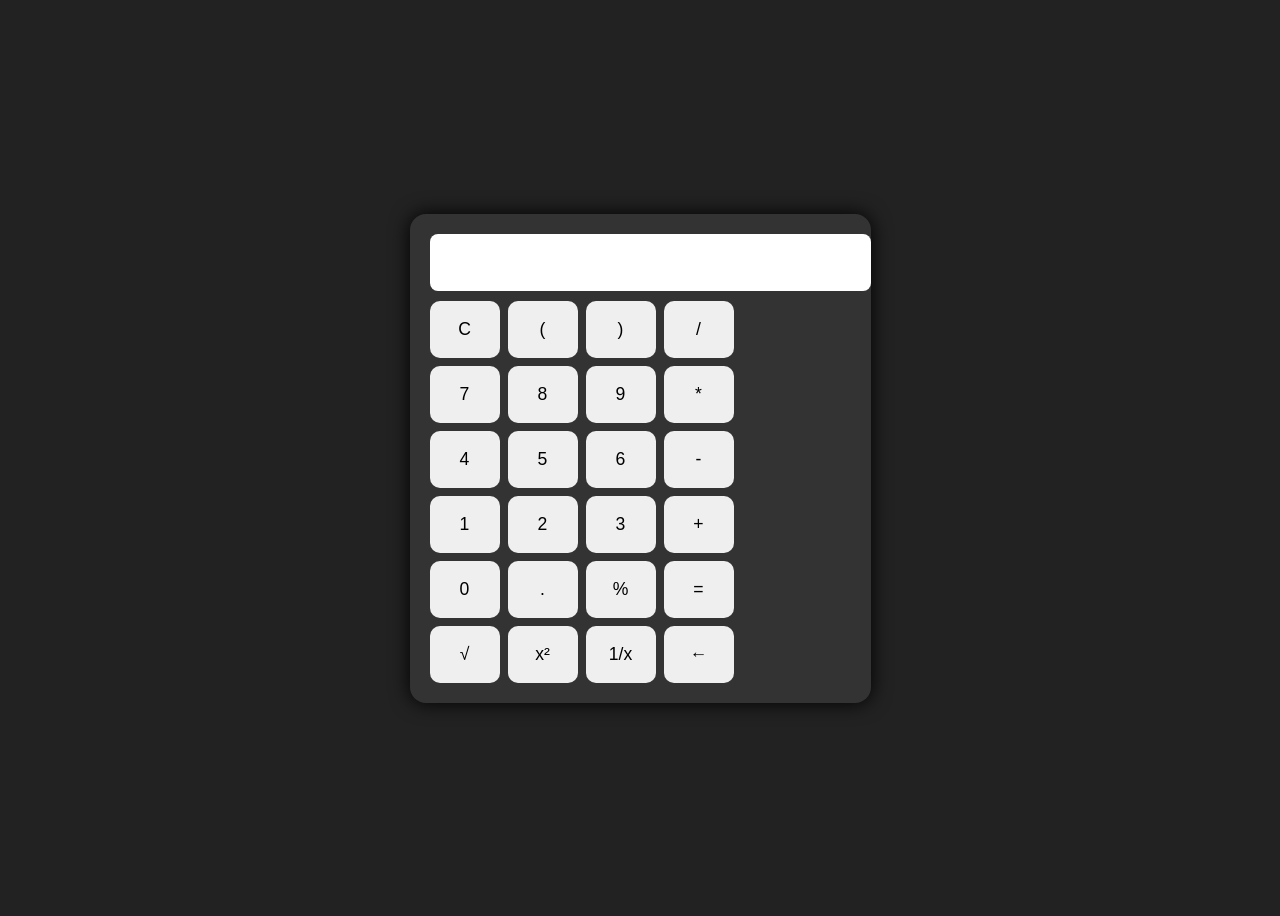
<file: Advanced_Calculator/index.html>
<!DOCTYPE html>
<html>
<head>
    <meta charset='UTF-8'>
    <meta name='viewport' content='width=device-width,initial-scale=1'>
    <title>Advanced Calculator</title>
    <link rel='stylesheet' href='style.css'>
</head>

<body>
    <div class='calc'><input id='display' readonly>
        <div class='grid' id='keys'></div>
    </div>
    <script src='script.js'></script>
</body>

</html>
</file>
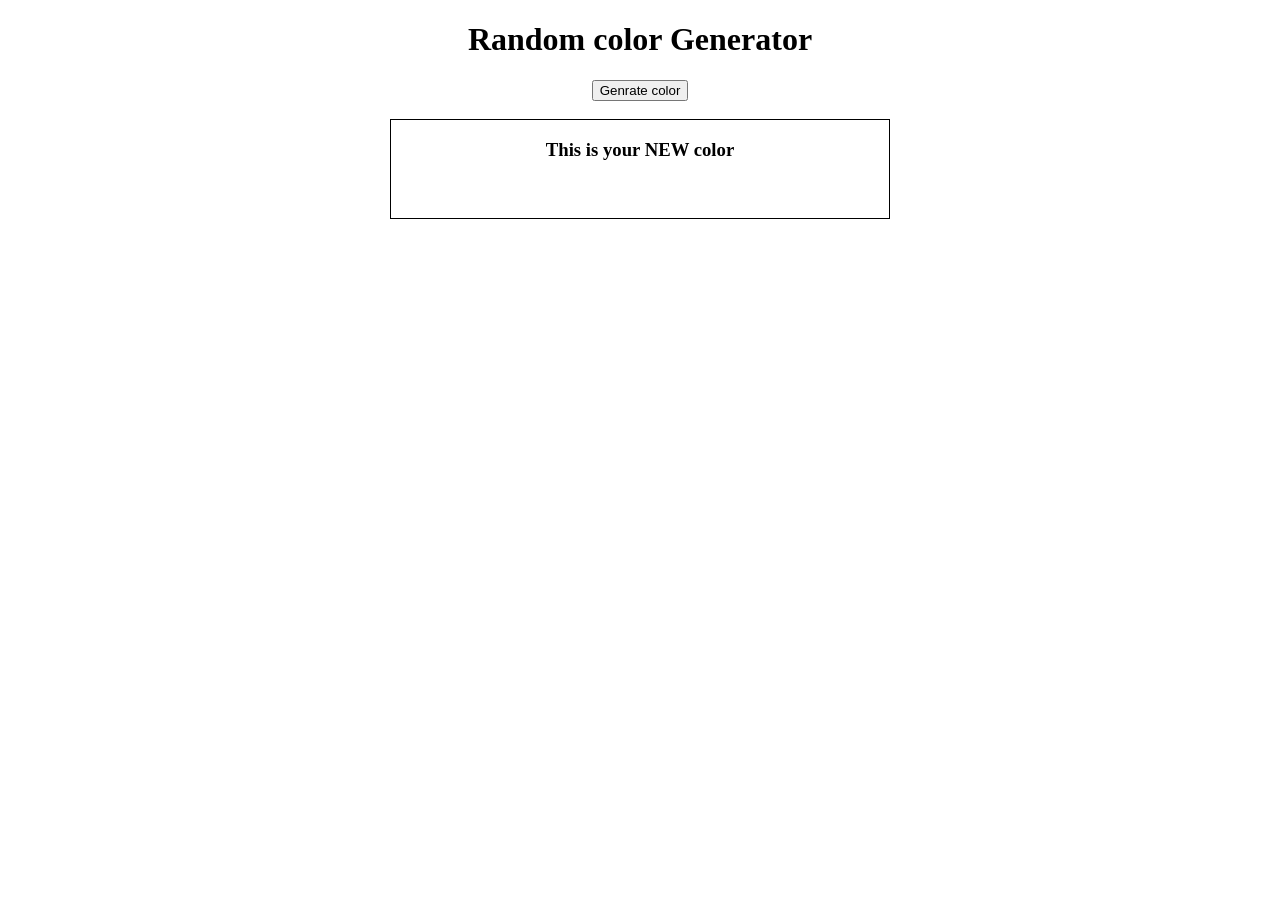
<file: Random_color_genrator/index.html>
<!DOCTYPE html>
<html lang="en">
<head>
    <meta charset="UTF-8">
    <meta name="viewport" content="width=device-width, initial-scale=1.0">
    <title>Random Color Generator</title>
    <link rel="stylesheet" href="style.css">
</head>
<body>
    <h1>Random color Generator</h1>
    
    <div id="button">
        <button>Genrate color</button>
    </div>
    <br>
    <div  id="mainbox">
      <h3 id="box">  This is your NEW color </h3>
    </div>

</body>
    <script src="script.js"></script>
</html>
</file>
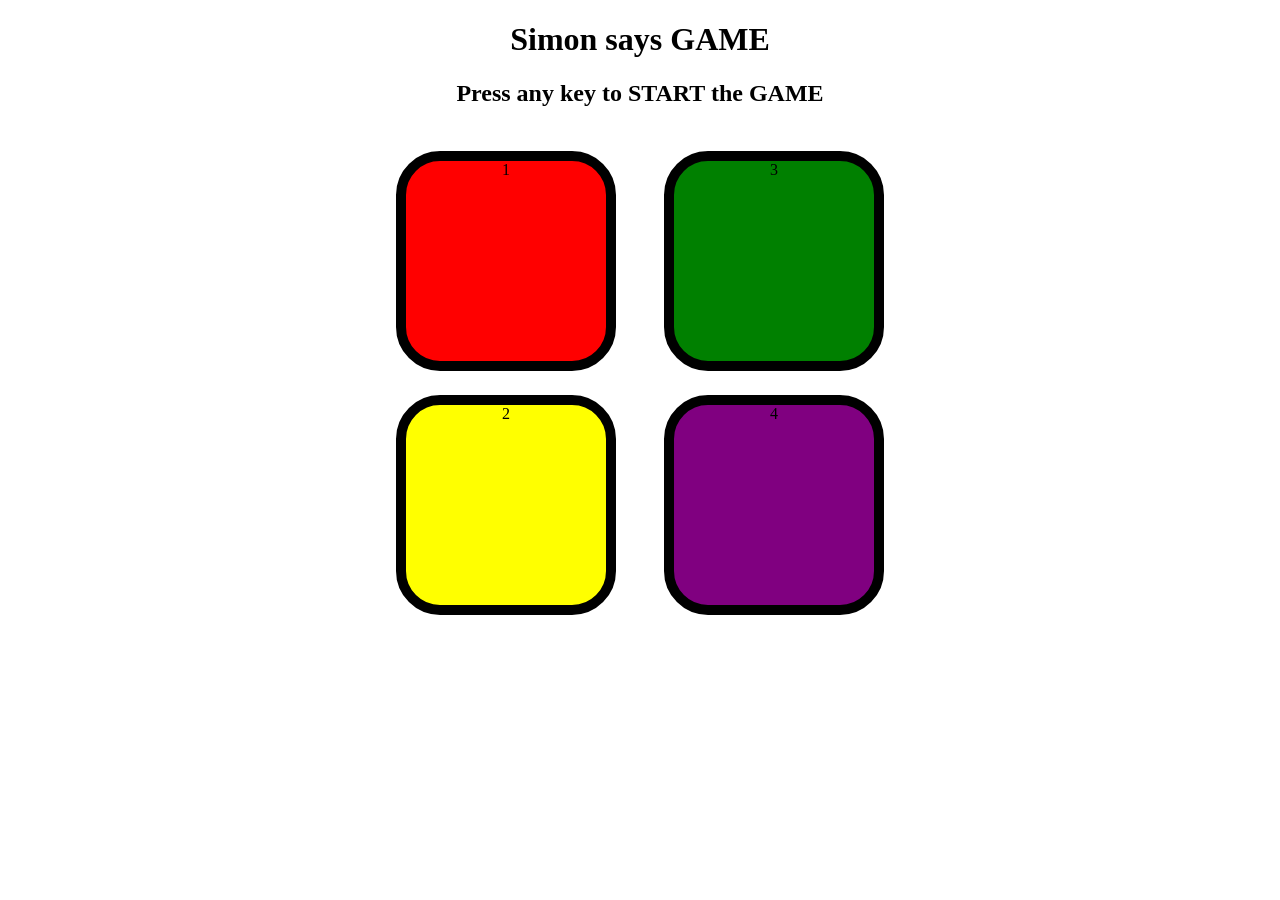
<file: simon say game/index.html>
<!DOCTYPE html>
<html lang="en">
<head>
    <meta charset="UTF-8">
    <meta name="viewport" content="width=device-width, initial-scale=1.0">
    <title>SIMON SAYS GAME</title>
    <link rel="stylesheet" href="style.css">
</head>
<body>
    <h1>Simon says GAME</h1>
    <h2>Press any key to START the GAME</h2>
    <div class="btn-container">
        <div class="line-one">
            <div class="btn red" type="button" id="red">1</div>
            <div class="btn yellow" type="button" id="yellow">2</div>
        </div>
        <div class="line-two">
            <div class="btn green" type="button" id="green"> 3</div>
            <div class="btn purple" type="button" id="purple">4</div>
        </div>
        
    </div>
    <script src="script.js"></script>
</body>

</html>
</file>
<file: Advanced_Calculator/style.css>
body {
    display: flex;
    justify-content: center;
    align-items: center;
    height: 100vh;
    background: #222;
    font-family: Arial
}

.calc {
    background: #333;
    padding: 20px;
    border-radius: 16px;
    box-shadow: 0 0 20px #000
}

#display {
    width: 100%;
    font-size: 2rem;
    margin-bottom: 10px;
    padding: 10px;
    border: none;
    border-radius: 8px
}

.grid {
    display: grid;
    grid-template-columns: repeat(4, 70px);
    gap: 8px
}

button {
    padding: 18px;
    font-size: 1.1rem;
    border: none;
    border-radius: 10px;
    cursor: pointer
}

button:hover {
    opacity: .85
}
</file>
<file: Random_color_genrator/style.css>
h1{
    text-align: center;
}
#button{
    display: flex;
    justify-content: center; /* Horizontal */
    align-items: center;     /* Vertical */
    box-sizing: border-box;
    
}
#mainbox{
    display: flex;
    text-align: center;
    justify-content: center; /*horizontal */
   
    box-sizing: border-box;
    border: 1px solid black;
    height: 100px;
    width: 500px;
    margin: auto;
}
</file>
<file: simon say game/style.css>
body{
    text-align: center;
}
.btn{
    height: 200px;
    width: 200px;
    border-radius: 20%;
    border: 10px solid black;
    margin: 1.5rem;

}
 .btn-container{
    display: flex;
    justify-content: center;
 }
 .yellow{
    background-color: yellow;

 }
 .red{
    background-color: red;
 }
 .green{
    background-color: green;
 }
 .purple{
    background-color: purple;
 }
 .flash{
    background-color: white !important;
}
.userFlash{
   background-color: aqua;
}
</file>
